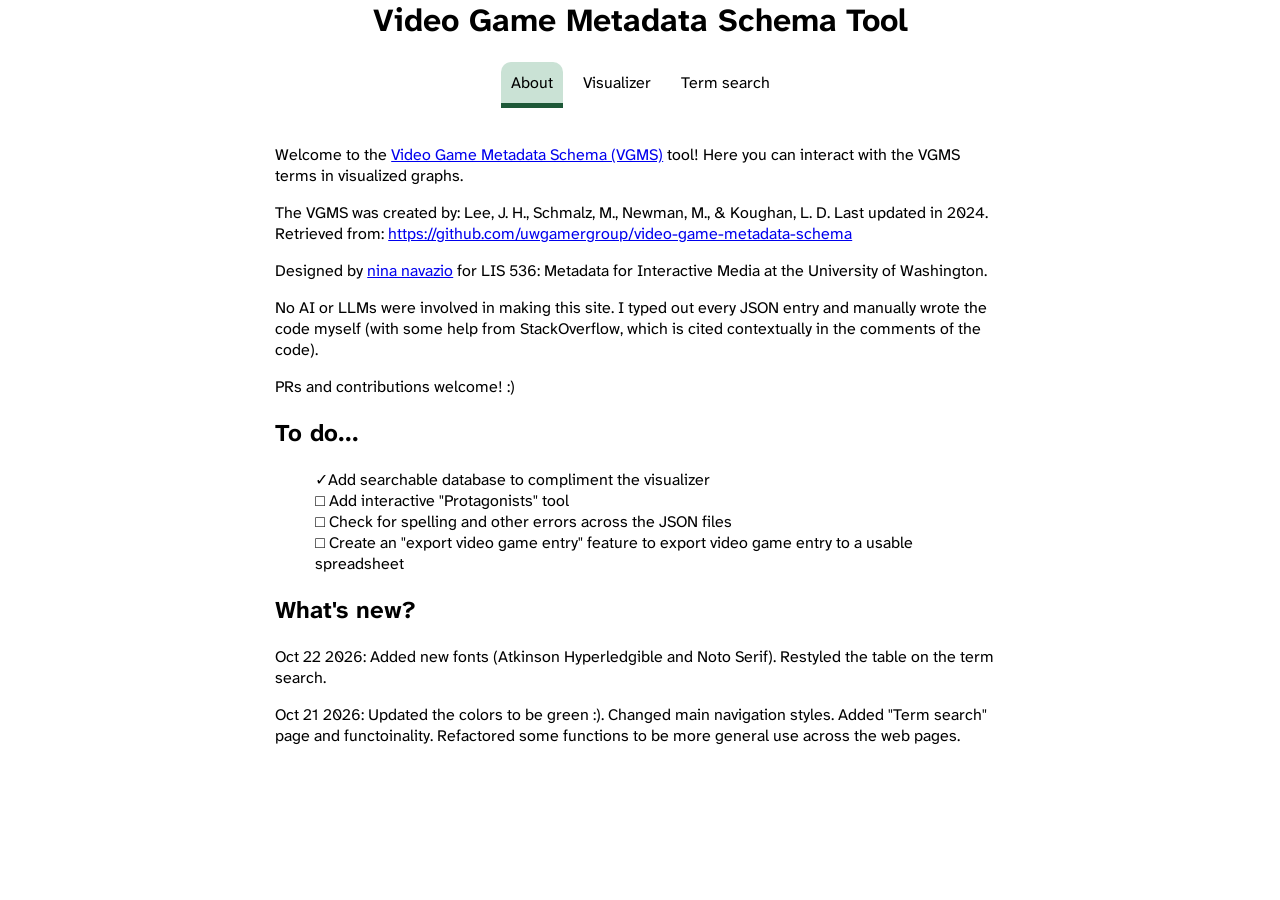
<file: index.html>
<html>

<head>
  <meta charset="UTF-8">
  <meta name="viewport" content="width=device-width, initial-scale=1.0">
  <link rel="stylesheet" href="./style.css">


  <title>VGMS Tool</title>

</head>

<body>
  <div class="heading">


    <h1>Video Game Metadata Schema Tool</h1>

    <div class="navigation">
      <a href="./index.html">
        <div class="navigation-item selected">About</div>
      </a>

      <a href="./visualizer.html">
        <div class="navigation-item">Visualizer</div>
      </a>
      <a href="./term-search.html">
        <div class="navigation-item">Term search</div>
      </a>
      <!-- <a href="./new-entry.html">
        <div class="navigation-item linked-item">New video game entry</div>
      </a> -->
    </div>
  </div>
<div class="about-content-wrapper">
<p>Welcome to the <a href="https://github.com/uwgamergroup/video-game-metadata-schema">Video Game Metadata Schema
    (VGMS)</a> tool! Here you can interact with the VGMS terms in visualized graphs.
</p>

<p>The VGMS was created by: Lee, J. H., Schmalz, M., Newman, M., & Koughan, L. D. Last updated in 2024. Retrieved from:
  <a
    href="https://github.com/uwgamergroup/video-game-metadata-schema">https://github.com/uwgamergroup/video-game-metadata-schema</a>
</p>

<p>Designed by <a href="nina.navazio.com">nina navazio</a> for LIS 536: Metadata for Interactive Media at the University
  of Washington.</p>

<p>No AI or LLMs were involved in making this site. I typed out every JSON entry and manually wrote the code myself
  (with some help from StackOverflow, which is cited contextually in the comments of the code).</p>

<p>PRs and contributions welcome! :)</p>

<h2>To do...</h2>
<ul id="to-do">
  <li class="done">Add searchable database to compliment the visualizer</li>
  <li>Add interactive "Protagonists" tool</li>
  <li>Check for spelling and other errors across the JSON files</li>
  <li>Create an "export video game entry" feature to export video game entry to a usable spreadsheet</li>
</ul>


<h2>What's new?</h2>
<p>Oct 22 2026: Added new fonts (Atkinson Hyperledgible and Noto Serif).  Restyled the table on the term search.</p>

<p>Oct 21 2026: Updated the colors to be green :). Changed main navigation styles. Added "Term search" page and
  functoinality. Refactored some functions to be more general use across the web pages.</p>

</div>
  </body>

</html>
</file>
<file: style.css>
@import url('https://fonts.googleapis.com/css2?family=Atkinson+Hyperlegible+Next:ital,wght@0,200..800;1,200..800&family=Noto+Serif:ital,wght@0,100..900;1,100..900&display=swap');

:root {
    --dark-green: #1D5837;
    --light-green: #2e8b5740;
    --sans-serif: "Atkinson Hyperlegible Next", sans-ser;
    --serif: "Noto Serif", serif;
}


* {
    font-family: var(--sans-serif);
}

body {
    max-width: 95%;
    margin: auto;
}

.heading {
    /* height: 25%; */
    /* height: 20%; */
    text-align: center;
    padding-bottom: 20px;
}

.navigation {
    display: flex;
    justify-content: center;
    gap: 10px;

    &>a {
        text-decoration: none;

        &>.navigation-item {
            padding: 10px;
            /* height: 100%; */
            color: black;


            &:hover {
                background-color: var(--light-green);
                border-radius: 10px;
            }

            &.selected {
                background-color: var(--light-green);
                border-bottom: 5px solid var(--dark-green);
                border-radius: 10px 10px 0px 0px;
            }
        }

    }
}


/* ABOUT PAGE */
ul#to-do {
    list-style: none;

    &>li {

        &::before {
            content: '□ ';
        }

        &.done::before {
            content: '✓';
        }
    }

}

.about-content-wrapper{
    width: 60%;
    margin: auto;
}



/* VISUALIZER PAGE */
.wrapper-graph-area {
    display: flex;
    height: 100%;
    width: 100%;
    gap: 10px;
    box-sizing: border-box;
    margin: 0px;

}

#cy,
#details,
#options {
    background-color: whitesmoke;
    border: 1px solid black;
    border-radius: 10px;

}

#right-section,
#left-section {
    width: 25%;
    gap: 10px;
    display: flex;
    flex-direction: column;

    &>div {
        padding: 20px;

        h2 {
            margin-top: 0px;
        }
    }


}

#options {
    /*
Source - https://stackoverflow.com/a/56758842
Posted by j08691
Retrieved 2026-10-05, License - CC BY-SA 4.0
*/

    details>summary {

        list-style: none;
    }

    summary::-webkit-details-marker {
        display: none
    }

    summary::after {
        content: ' ►';
    }

    details[open] summary:after {
        content: " ▼";
    }

    h2 {
        display: inline-block;
    }

}

#cy {
    /* display: block; */
    width: 75%;
}


.linked-item {

    border: 1px solid darkslategrey;
    padding: 6px;
    border-radius: 4px;
    background-color: var(--light-green);
    display: inline-block;
    cursor: pointer;
    /* margin-top: 10px; */

    &:hover,
    &.selected {
        background-color: var(--dark-green);
        color: white;
    }

}


/* TERM SEARCH PAGE */

.wrapper-content-area {
    width: 100%;
    text-align: center;
}

input#term-search-input {
    width: 500px;
    height: 30px;
    border-radius: 100px;
    padding: 20px;

}

@media (max-width: 520px) {
input#term-search-input {
    width: 100%;
}  


}

#wrapper-table {

    margin-top: 20px;
    margin-bottom: 20px;
    border: 5px solid var(--dark-green);
    border-radius: 20px;
    overflow: scroll;

    table {
        /* border-collapse: separate; */
        width: 100%;

    }

    td,
    th {
        /* border: 1px solid #ddd; */
        padding: 20px;
    }

    .hidden-table-row {
        display: none;
    }

    tr.alt {
        background-color: #f2f2f2;
    }

    tr:hover {
        background-color: var(--light-green);
    }

    th {
        padding-top: 12px;
        padding-bottom: 12px;
        text-align: left;
        background-color: var(--light-green);
        color: black;
        min-width: 200px;
        text-align: center;
    }

}

.term-display {
    font-family: var(--serif);
    font-style: italic;
    font-size: 1.5em;
    text-align: center;
}
</file>
